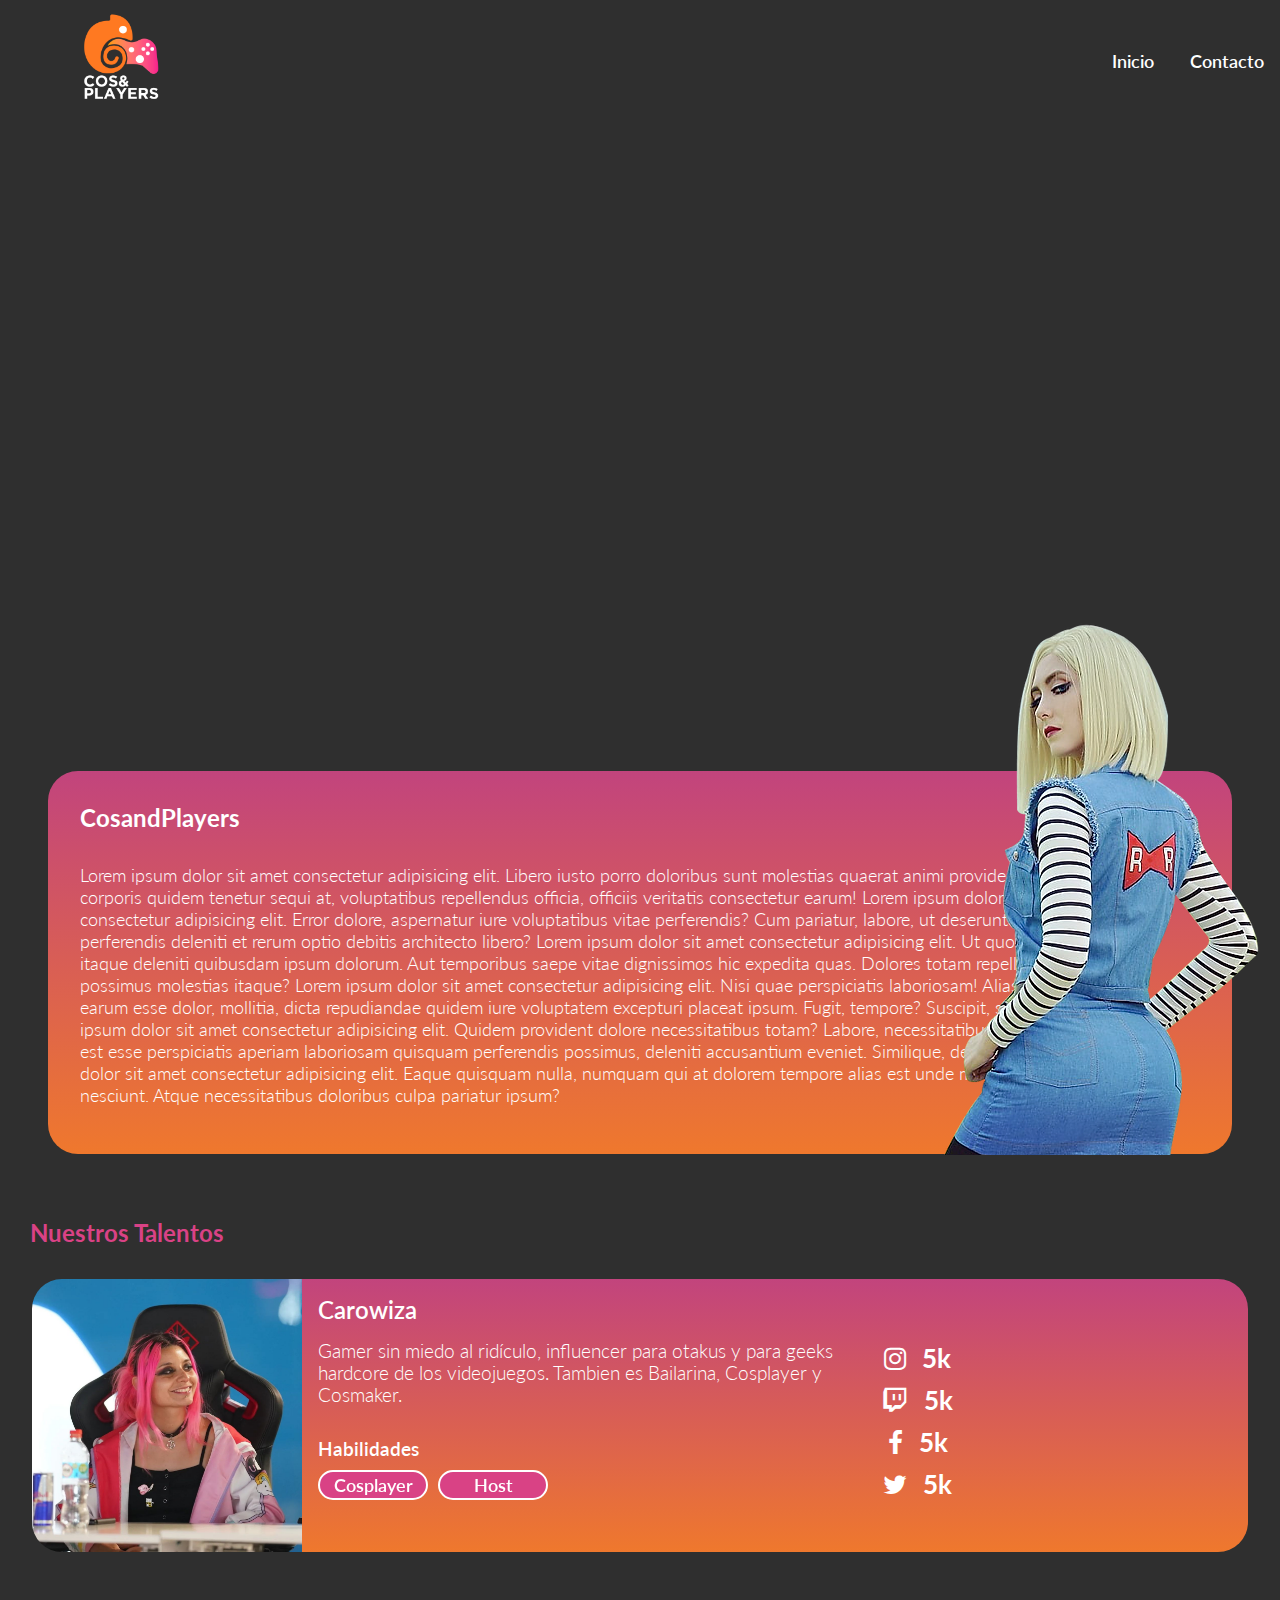
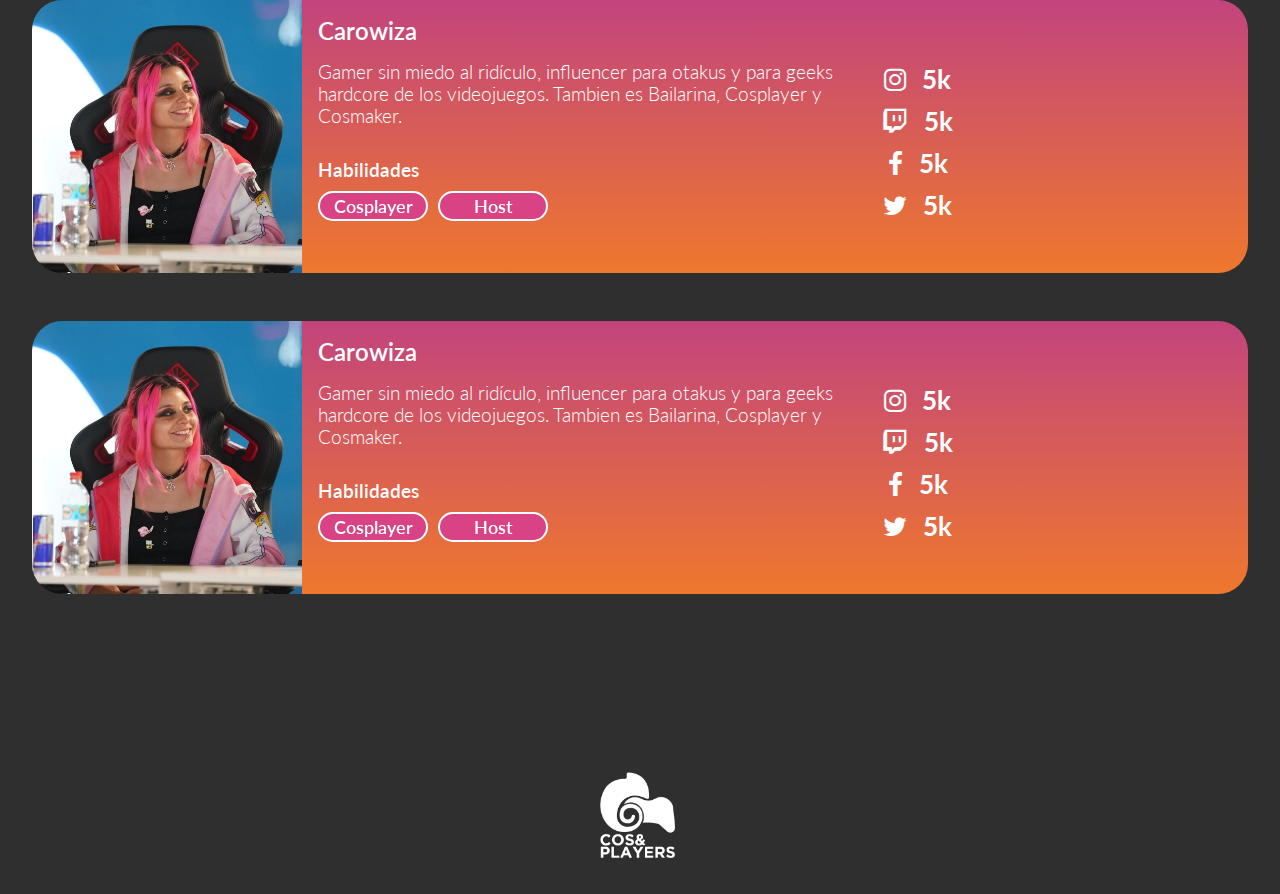
<file: index.html>
<!DOCTYPE html>
<html lang="es">
<head>
    <meta charset="UTF-8">
    <meta http-equiv="X-UA-Compatible" content="IE=edge">
    <meta name="viewport" content="width=device-width, initial-scale=1.0">
    <title>CosandPlayers - Inicio</title>
    <link rel="icon" type="image/x-icon" href="assets/solo-logo.png">
    <link rel="stylesheet" href="styles.css">
    <link rel="preconnect" href="https://fonts.googleapis.com">
    <link rel="preconnect" href="https://fonts.gstatic.com" crossorigin>
    <link href="https://fonts.googleapis.com/css2?family=Lato:wght@100;300;400;700&display=swap" rel="stylesheet">
    <link rel="stylesheet" href="https://cdnjs.cloudflare.com/ajax/libs/font-awesome/4.7.0/css/font-awesome.min.css">
</head>
<body>
    <div class="sticky">
        <div class="nav-bar">
            <div class="container-nav">
                <div class="absolute">
                    <a href="">
                    <img class="logo" src="assets/logo-text-white.png" alt="Logo">
                    </a>
                </div>
                <div class="flex-end center-aling">
                    <div class="links-nav">
                        <a href="" class="a-nav">Inicio</a>
                        <a href="" class="a-nav">Contacto</a>
                    </div>
                </div>
            </div>
        </div>
    </div>
    <div class="section-vid">
        <div class="flex-center">
            <div class="title-video">
                <h1 class="texto-video"></h1>
            </div>
        </div>
        <!-- <video class="video" src="assets/videoplayback.webm" autoplay></video> -->
        <video class="video" src="https://v.animethemes.moe/Btooom-OP1.webm" autoplay muted loop></video>
    </div>
    <div class="flex-center">
        <div class="container-info">
            <div>
                <h2 class="titleinfo">CosandPlayers</h2>
                <h4 class="detalle-info">Lorem ipsum dolor sit amet consectetur adipisicing elit. Libero iusto porro doloribus sunt molestias quaerat animi provident soluta corporis quidem tenetur sequi at, voluptatibus repellendus officia, officiis veritatis consectetur earum!
                Lorem ipsum dolor sit amet consectetur adipisicing elit. Error dolore, aspernatur iure voluptatibus vitae perferendis? Cum pariatur, labore, ut deserunt corporis non perferendis deleniti et rerum optio debitis architecto libero?
                Lorem ipsum dolor sit amet consectetur adipisicing elit. Ut quos blanditiis itaque deleniti quibusdam ipsum dolorum. Aut temporibus saepe vitae dignissimos hic expedita quas. Dolores totam repellendus possimus molestias itaque?
                Lorem ipsum dolor sit amet consectetur adipisicing elit. Nisi quae perspiciatis laboriosam! Alias minima earum esse dolor, mollitia, dicta repudiandae quidem iure voluptatem excepturi placeat ipsum. Fugit, tempore? Suscipit, sint.
                Lorem ipsum dolor sit amet consectetur adipisicing elit. Quidem provident dolore necessitatibus totam? Labore, necessitatibus assumenda ad est esse perspiciatis aperiam laboriosam quisquam perferendis possimus, deleniti accusantium eveniet. Similique, deleniti.
                Lorem ipsum dolor sit amet consectetur adipisicing elit. Eaque quisquam nulla, numquam qui at dolorem tempore alias est unde modi ab cum quia nesciunt. Atque necessitatibus doloribus culpa pariatur ipsum?
                </h4>
            </div>
            <div class="cospng">
                <img src="assets/kouryam.webp" alt="">
            </div>

        </div>
    </div>
    <div class="flex-center">
        <div class="talento-title-box">
            <h2 class="talentostitle">Nuestros Talentos</h2>
        </div>
    </div>
    <div class="flex-center">
        <h2 class="talent-mobile">Carowiza</h2>
    </div>
    <div class="flex-center">
        <div class="container-talents">
            <div class="flex-center">
                <div class="">
                    <img  class="img-box" src="assets/carowiza.jpg" alt="">
                </div>
                <div class="container-talent-desc flex">
                    <div class="box-detail flex-title">
                        <h2 class="detail-title padd-up">Carowiza</h2>
                        <h3 class="detail-talent padd-up">Gamer sin miedo al ridículo, influencer para otakus y para geeks hardcore de los videojuegos. 
                            Tambien es Bailarina, Cosplayer y Cosmaker.</h3>
                            <div class="habilidades-cont">
                                <h3 class="habilidades-title">Habilidades</h3>
                            </div>
                        <div class="talent-cont">
                            <div class="cont-detail">
                                <h4 class="talent-detail">Cosplayer</h4>
                            </div>
                            <div class="cont-detail">
                                <h4 class="talent-detail">Host</h4>
                            </div>
                        </div>
                    </div>
                    <div class="flex-column redes">
                        <h3 class="redes-detail"><i class="fa fa-instagram icon" aria-hidden="true"></i>5k</h3>
                        <h3 class="redes-detail"><i class="fa fa-twitch icon" aria-hidden="true"></i>5k</h3>
                        <h3 class="redes-detail"><i class="fa fa-facebook icon" aria-hidden="true"></i>5k</h3>
                        <h3 class="redes-detail"><i class="fa fa-twitter icon" aria-hidden="true"></i>5k</h3>
                    </div>
                </div>
            </div>
        </div>
    </div>
    <div class="space"></div>
    <div class="flex-center">
        <h2 class="talent-mobile">Carowiza</h2>
    </div>
    <div class="flex-center">
        <div class="container-talents">
            <div class="flex-center">
                <div class="">
                    <img  class="img-box" src="assets/carowiza.jpg" alt="">
                </div>
                <div class="container-talent-desc flex">
                    <div class="box-detail flex-title">
                        <h2 class="detail-title padd-up">Carowiza</h2>
                        <h3 class="detail-talent padd-up">Gamer sin miedo al ridículo, influencer para otakus y para geeks hardcore de los videojuegos. 
                            Tambien es Bailarina, Cosplayer y Cosmaker.</h3>
                            <div class="habilidades-cont">
                                <h3 class="habilidades-title">Habilidades</h3>
                            </div>
                        <div class="talent-cont">
                            <div class="cont-detail">
                                <h4 class="talent-detail">Cosplayer</h4>
                            </div>
                            <div class="cont-detail">
                                <h4 class="talent-detail">Host</h4>
                            </div>
                        </div>
                    </div>
                    <div class="flex-column redes">
                        <h3 class="redes-detail"><i class="fa fa-instagram icon" aria-hidden="true"></i>5k</h3>
                        <h3 class="redes-detail"><i class="fa fa-twitch icon" aria-hidden="true"></i>5k</h3>
                        <h3 class="redes-detail"><i class="fa fa-facebook icon" aria-hidden="true"></i>5k</h3>
                        <h3 class="redes-detail"><i class="fa fa-twitter icon" aria-hidden="true"></i>5k</h3>
                    </div>
                </div>
            </div>
        </div>
    </div>
    <div class="space"></div>
    <div class="flex-center">
        <h2 class="talent-mobile">Carowiza</h2>
    </div>
    <div class="flex-center">
        <div class="container-talents">
            <div class="flex-center">
                <div class="">
                    <img  class="img-box" src="assets/carowiza.jpg" alt="">
                </div>
                <div class="container-talent-desc flex">
                    <div class="box-detail flex-title">
                        <h2 class="detail-title padd-up">Carowiza</h2>
                        <h3 class="detail-talent padd-up">Gamer sin miedo al ridículo, influencer para otakus y para geeks hardcore de los videojuegos. 
                            Tambien es Bailarina, Cosplayer y Cosmaker.</h3>
                            <div class="habilidades-cont">
                                <h3 class="habilidades-title">Habilidades</h3>
                            </div>
                        <div class="talent-cont">
                            <div class="cont-detail">
                                <h4 class="talent-detail">Cosplayer</h4>
                            </div>
                            <div class="cont-detail">
                                <h4 class="talent-detail">Host</h4>
                            </div>
                        </div>
                    </div>
                    <div class="flex-column redes">
                        <h3 class="redes-detail"><i class="fa fa-instagram icon" aria-hidden="true"></i>5k</h3>
                        <h3 class="redes-detail"><i class="fa fa-twitch icon" aria-hidden="true"></i>5k</h3>
                        <h3 class="redes-detail"><i class="fa fa-facebook icon" aria-hidden="true"></i>5k</h3>
                        <h3 class="redes-detail"><i class="fa fa-twitter icon" aria-hidden="true"></i>5k</h3>
                    </div>
                </div>
            </div>
        </div>
    </div>
    <div class="footer">
        <div>
            <div class="flex-center">
                <a href="">
                    <img class="logo-footer" src="assets/logo-white.png" alt="">
                </a>
            </div>
        </div>
    </div>
</body>
</html>
</file>
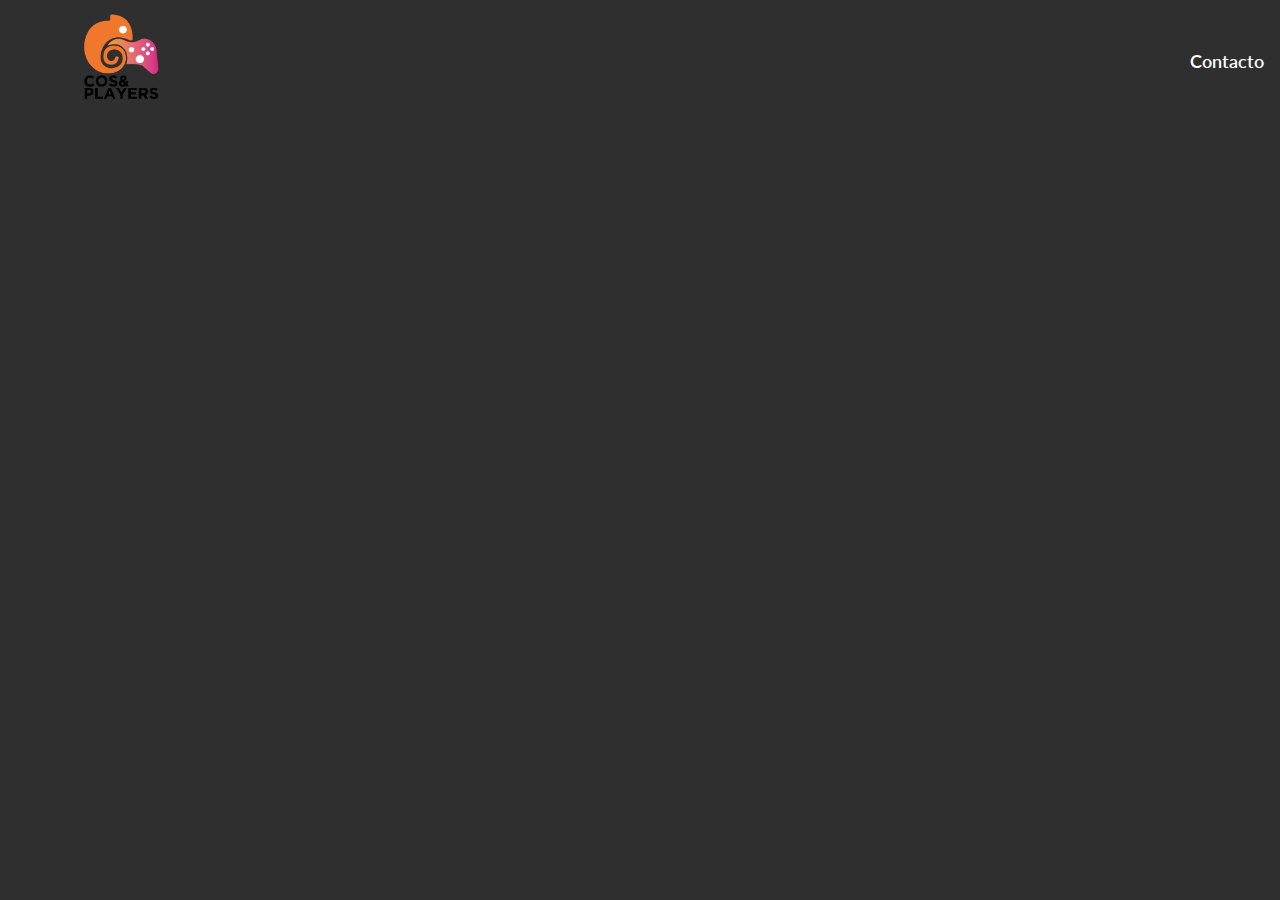
<file: Karrigan.html>
<!DOCTYPE html>
<html lang="en">
    <meta charset="UTF-8">
    <meta http-equiv="X-UA-Compatible" content="IE=edge">
    <meta name="viewport" content="width=device-width, initial-scale=1.0">
    <title>Cos&Players - Karrigan</title>
    <link rel="icon" type="image/x-icon" href="assets/logo-text.png">
    <link rel="stylesheet" href="styles.css">
    <link rel="preconnect" href="https://fonts.googleapis.com">
    <link rel="preconnect" href="https://fonts.gstatic.com" crossorigin>
    <link href="https://fonts.googleapis.com/css2?family=Lato:wght@100;300;400;700&display=swap" rel="stylesheet">
<body>
    <div class="sticky">
        <div class="nav-bar">
            <div class="container-nav">
                <div class="absolute">
                    <a href="">
                    <img class="logo" src="assets/logo-text.png" alt="Logo">
                    </a>
                </div>
                <div class="flex-end center-aling">
                    <div class="links-nav">
                        <a href="" class="a-nav">Contacto</a>
                    </div>
                </div>
            </div>
        </div>
    </div>
</body>
</html>
</file>
<file: styles.css>
*, html  {
    margin: 0;
    padding: 0;
    box-sizing: border-box;
    font-family: 'Lato', sans-serif;
}

h2 {
    color: white;
}

h3 {
    color: white;
    font-weight: 300;
}

body {
    background-color: #2f2f2f;
}

div  {
    margin: 0;
    padding: 0;
    box-sizing:  border-box;
}

a {
    text-decoration: none;
    font-weight: 600;
    color: white;
}

/* 

Color  Naranjo : #ef782d
Color Rosa: #d94285
*/

/* SECCION CLASESSS */

.flex {
    display: flex;
}

.flex-center {
    display: flex;
    justify-content: center;
}

.center {
    align-items: center;
}

.absolute {
    position: absolute;
    left: 5%;
    top: 10%;
}

.links-nav {
    padding-top: 50px;
}

.flex-end {
    display: flex;
    justify-content: end;
}

.center-aling {
    align-items: center;
}

.nav-bar {
    width: 100%;
    height: 120px;
    background-color: #2f2f2f;
    position: relative;
}

.logo {
    width: 15%;
}

.a-nav {
    color: white;
    font-size: 18px;
    padding-left: 2rem;
}

.detalle-info {
    font-size: 18px;
    font-weight: 300;
    color: white;
    padding-left: 2rem;
    padding-right: 2rem;
    padding-top: 2rem;
    max-width: 1100px;
    padding-bottom: 3rem;
}

.sticky {
    position: sticky;
    top: 0px;
    z-index: 999;
}

.section-vid {
    width: 100%;
}

.title-video {
    position: absolute;
    top: 20%;
}

.texto-video {
    font-size: 60px;
    -webkit-text-fill-color: transparent;
    -webkit-text-stroke: 2px;
    -webkit-font-smoothing: antialiased;
    color: #ef782d;
}

.video {
    width: 100%;
    height: 600px;
    object-fit: cover;
}

.container {
    width: 1690px;
}

.container-nav {
    max-width: 1690px;
    width: 100%;
    align-items: center;
    padding-right: 1rem;
}


.container-info {
    margin-top: 3rem;
    margin-bottom: 4rem;
    max-width: 1690px;
    width: 100%;
    background: rgb(239,120,45);
    background: linear-gradient(0deg, rgba(239,120,45,1) 0%, rgba(194,68,125,1) 100%);
    height: 100%;
    border-radius: 30px;
    position: relative;
    margin-left: 3rem;
    margin-right: 3rem;
    backface-visibility: hidden;
    transform: translateZ(0);
    transition: all 0.3s;
}

.container-talents {
    max-width: 1220px;
    width: 100%;
    border-radius: 30px;
    margin-left: 2rem;
    margin-right: 2rem;
}

.cospng {
    position: absolute;
    bottom: -1%;
    left: 75%;
}

.titleinfo {
    color: white;
    padding-left: 2rem;
    padding-top: 2rem;
}

.talentostitle {
    color: #d94285;
}

.talento-title-box {
    width: 1220px;
    margin-bottom: 2rem;
}

.img-box {
    object-fit: cover;
    width: 270px;
    height: 100%;
    border-radius: 30px 0px 0px 30px;
    border: none;
    background-color:rgba(0,0,0,0.6);
    opacity:1;
    transition: all 0.5s;
}

.footer {
    margin-top: 5rem;
}

.logo-footer {
    width: 100px;
}

.logoinfo {
    width: 30px;
}

.footer  {
    margin-top: 10rem;
    width: 100%;
    height: 140px;
}

.logo-footer {
    padding-top: 1rem;
    width: 120px;
}

.container-talent-desc {
    width: 100%;
    background: rgb(239,120,45);
    background: linear-gradient(0deg, rgba(239,120,45,1) 0%, rgba(194,68,125,1) 100%);
    border-radius: 0px 30px 30px 0px;  
}

.detail-title {
    padding-left: 1rem;
    font-weight: 600;
}

.detail-talent {
    padding-left: 1rem;
    font-weight: 300;
}

.padd-up  {
    padding-top: 1rem;
}

.talent-cont {
    padding-left: 1rem;
    padding-bottom: 1rem;
    padding-top: 10px;
    display: flex;
    gap: 10px;
}

.talent-detail {
    color: white;
    font-size: 18px;
    font-weight: 600;
}

.box-detail {
    max-width: 580px;
}

.flex-title {
    display: flex;
    flex-direction: column;
}

.cont-detail {
    display: flex;
    justify-content: center;
    align-items: center;
    background-color: #d94285;
    border: white 2px solid;
    border-radius: 15px;
    width: 110px;
    height: 30px;
    backface-visibility: hidden;
    transform: translateZ(0);
    transition: all 0.3s;
}

.redes {
    display: flex;
    flex-direction: column;
    align-items: center;
    justify-content: center;
}

.habilidades-title {
    font-weight: 600;
}

.habilidades-cont {
    padding-top: 2rem;
    padding-left: 1rem;
}

.redes-detail {
    font-size: 26px;
    text-align: center;
    padding-top: 10px;
    font-weight: 700;
}

.icon {
    padding-right: 1rem;
    text-align: center;
}

.space {
    margin-top: 3rem;
}

.talent-mobile {
    display: none;
}
/* 

Animacioness!!! 

*/

.a-nav:hover {
    color: #d94285;
}


.talent-box:hover .hab1,
.talent-box:hover .hab2 {
  opacity: 1;
}

.talent-box:hover {
    outline: #d94285 4px solid;
}

.container-tal:hover {
    outline: #d94285 4px solid;
}

.container-info:hover {
    transform: scale(1.05) translate3d( 0, 0, 0);
}

.cont-detail:hover {
    transform: scale(1.05) translate3d( 0, 0, 0);
}

.container-talents:hover {
    outline: #d94285 2px solid;
    outline-offset: 6px;
}

@media (max-width: 600px) {

    .cospng {
        display: none;
    }

    .talento-title-box {
        display: flex;
        justify-content: center;
    }

    .info-box {
        display: none;
    }

    .redes {
        display: none;
    }

    .talent-cont{
        width: 90%;
    }

    .box-detail {
        display: none;
    }

    .container-talent-desc {
        display: none;
    }

    .img-box {
        border-radius: 30px;
    }

    .talent-mobile {
        display: block;
        padding-bottom: 10px;
    }

    .container-talents {
        padding: none;
    }

    .container-talents:hover {
        outline: none;
    }
    
}
</file>
